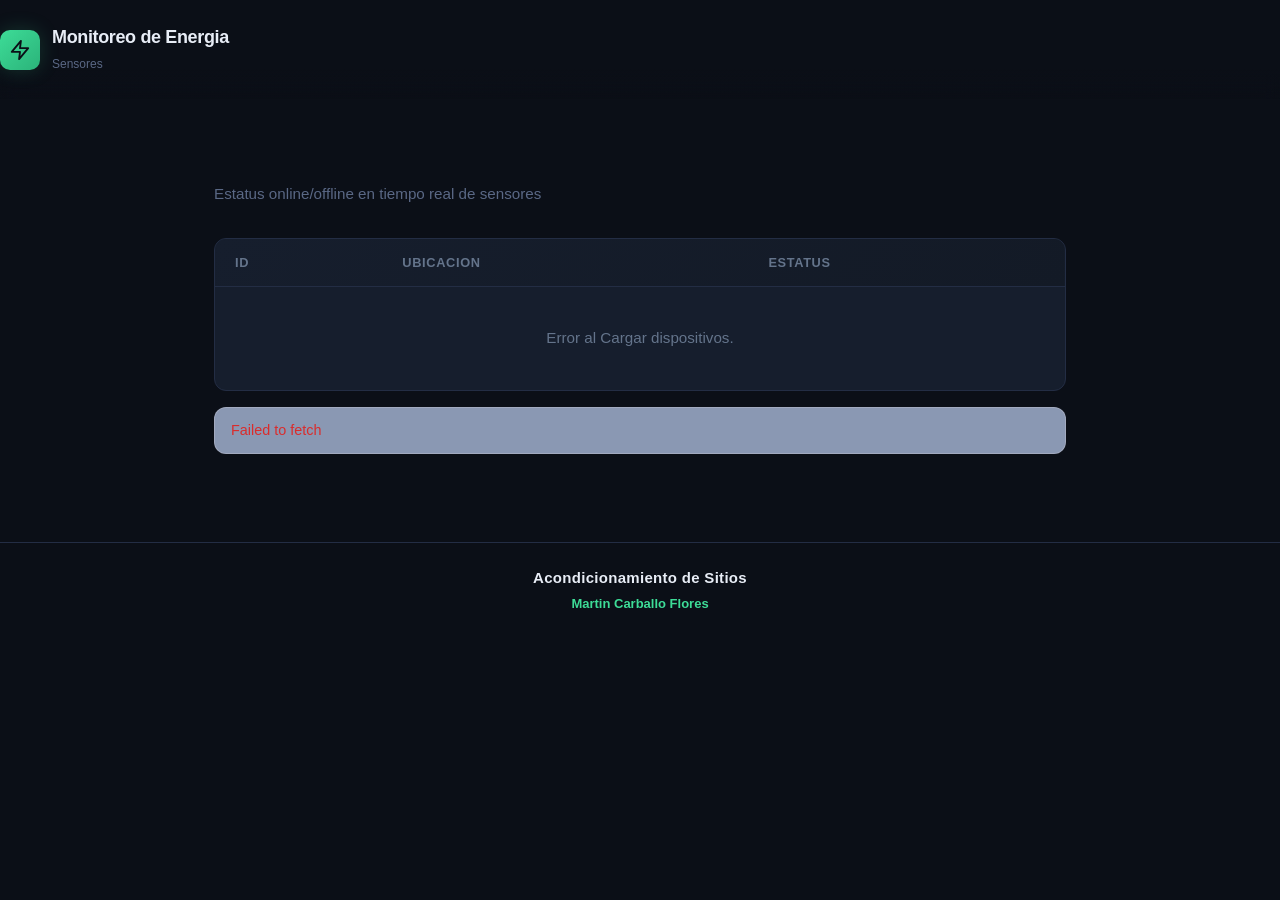
<file: index.html>
<!DOCTYPE html>
<html lang="en">
  <head>
    <meta charset="UTF-8" />
    <meta name="viewport" content="width=device-width, initial-scale=1.0" />
    <title>Monitoreo de Energia</title>
    <script type="module" src="./js/main.js" defer></script>
    <link rel="stylesheet" href="./style/style.css" />
  </head>

  <body>
    <div class="app">

      <header class="topbar">
        <div class="brand">
          <div class="brand-mark">
            <svg viewBox="0 0 24 24" width="22" height="22" fill="none" stroke="currentColor" stroke-width="2" stroke-linecap="round" stroke-linejoin="round">
              <path d="M13 2L3 14h9l-1 8 10-12h-9l1-8z"/>
            </svg>
          </div>
          <div class="brand-text">
            <h1>Monitoreo de Energia</h1>
            <span class="brand-sub">Sensores</span>
          </div>
        </div>
      </header>

      <div class="container"> 
        <header>
          <!-- <h1>Estatus de sensores</h1> -->
          <p class="subtitle">Estatus online/offline en tiempo real de sensores</p>
        </header>

        <div class="table-wrapper"> 
          <table id="deviceTable">

            <thead>
              <tr>
                <th>ID</th>
                <th>Ubicacion</th>
                <th>Estatus</th>
              </tr>
            </thead>

            <tbody id="tableBody">
              <tr class="loading-row">
                <td colspan="3">Leyendo Base de Datos…</td>
              </tr>
            </tbody>

          </table>
        </div>

        <div id="errorBanner" class="error-banner" hidden></div>
      </div>

      <footer class="footer">
        <div class="footer-title">Acondicionamiento de Sitios</div>
        <div class="footer-author">Martin Carballo Flores</div>
      </footer>
    </div>
  </body>
</html>
</file>
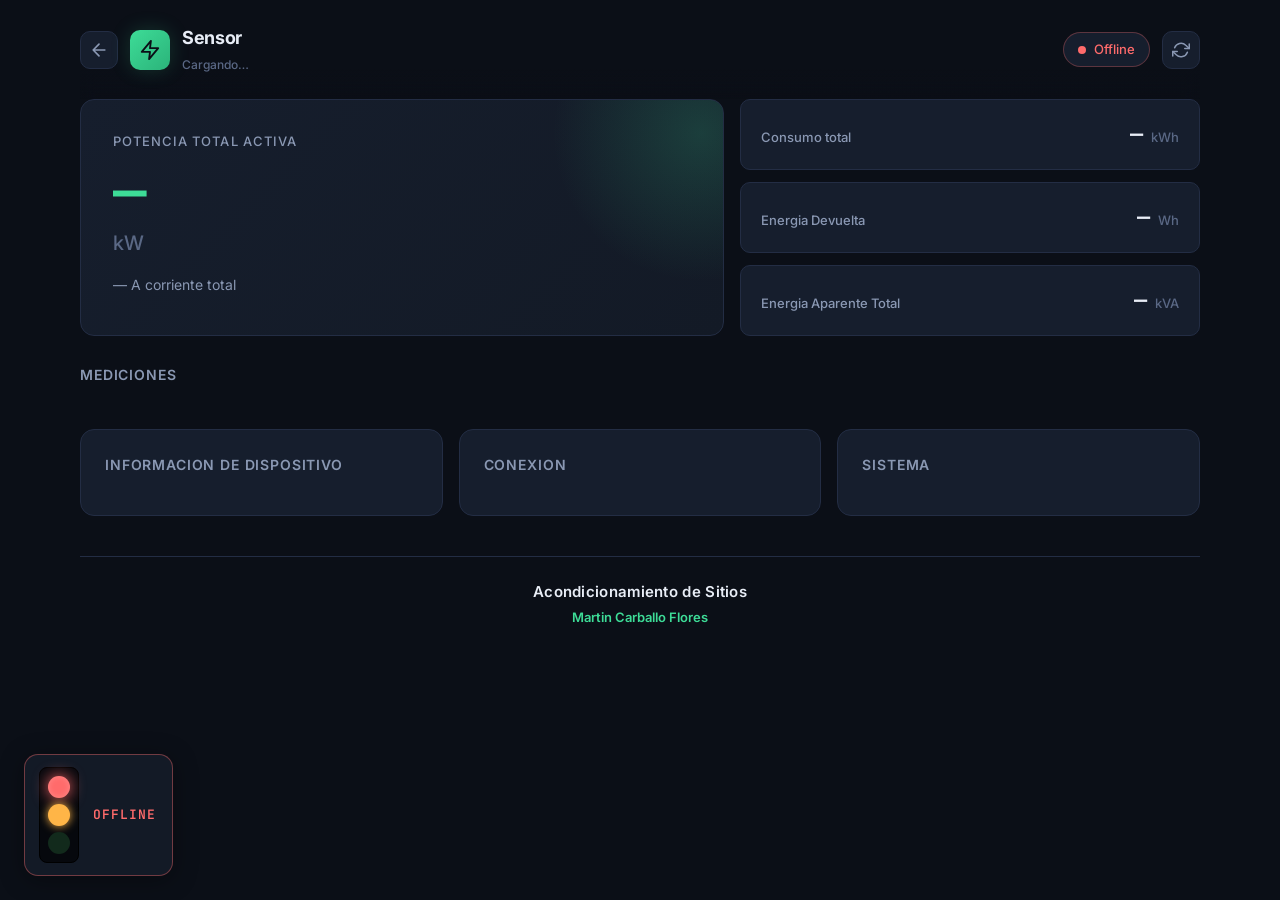
<file: device.html>
<!DOCTYPE html>
<html lang="en">
<head>
  <meta charset="UTF-8" />
  <meta name="viewport" content="width=device-width, initial-scale=1.0" />
  <title>Vista de Dispositivo</title>
  <script type="module" src="./js/device.js" defer></script>
  <link rel="stylesheet" href="./style/device.css" />
  <link rel="preconnect" href="https://fonts.googleapis.com" />
  <link rel="preconnect" href="https://fonts.gstatic.com" crossorigin />
  <link href="https://fonts.googleapis.com/css2?family=Inter:wght@400;500;600;700&family=JetBrains+Mono:wght@400;500;600&display=swap" rel="stylesheet" />
</head>
<body>
<div class="app">
  <div class="app">
    <header class="topbar">
      <div class="brand">
        <a href="index.html" class="back-btn" title="Back to dashboard">
          <svg viewBox="0 0 24 24" width="20" height="20" fill="none" stroke="currentColor" stroke-width="2" stroke-linecap="round" stroke-linejoin="round">
            <path d="M19 12H5M12 19l-7-7 7-7"/>
          </svg>
        </a>
        <div class="brand-mark">
          <svg viewBox="0 0 24 24" width="22" height="22" fill="none" stroke="currentColor" stroke-width="2" stroke-linecap="round" stroke-linejoin="round">
            <path d="M13 2L3 14h9l-1 8 10-12h-9l1-8z"/>
          </svg>
        </div>
        <div class="brand-text">
          <h1 id="deviceLocation">Sensor</h1>
          <span class="brand-sub" id="deviceTitle">Cargando…</span>
        </div>
      </div>
      <div class="topbar-right">
        <div class="status-pill" id="statusPill">
          <span class="status-dot"></span>
          <span class="status-label">Conectando…</span>
        </div>
        <button class="refresh-btn" id="refreshBtn" title="Refresh">
          <svg viewBox="0 0 24 24" width="18" height="18" fill="none" stroke="currentColor" stroke-width="2" stroke-linecap="round" stroke-linejoin="round">
            <path d="M23 4v6h-6M1 20v-6h6"/>
            <path d="M3.51 9a9 9 0 0114.85-3.36L23 10M1 14l4.64 4.36A9 9 0 0020.49 15"/>
          </svg>
        </button>
      </div>
    </header>

    <main class="content">
      <section class="hero">
        <div class="hero-card">
          <div class="hero-label">Potencia Total Activa</div>
          <div class="hero-value" id="totalPower">—</div>
          <div class="hero-unit">kW</div>
          <div class="hero-meta">
            <span id="totalCurrent">— A corriente total</span>
          </div>
        </div>
        <div class="hero-side">
          <div class="mini-stat">
            <span class="mini-label">Consumo total</span>
            <span class="mini-value" id="totalEnergy">—</span>
            <span class="mini-unit">kWh</span>
          </div>
          <div class="mini-stat">
            <span class="mini-label">Energia Devuelta</span>
            <span class="mini-value" id="totalReturned">—</span>
            <span class="mini-unit">Wh</span>
          </div>
          <div class="mini-stat">
            <span class="mini-label">Energia Aparente Total</span>
            <span class="mini-value" id="totalAprt">—</span>
            <span class="mini-unit">kVA</span>
          </div>
        </div>
      </section>

      <section class="phases">
        <h2 class="section-title">Mediciones</h2>
        <div class="phase-grid" id="phaseGrid"></div>
      </section>

      <section class="lower-grid">
        <div class="panel">
          <h2 class="section-title">Informacion de Dispositivo</h2>
          <div class="info-list" id="deviceInfo"></div>
        </div>
        <div class="panel">
          <h2 class="section-title">Conexion</h2>
          <div class="info-list" id="networkInfo"></div>
        </div>
        <div class="panel">
          <h2 class="section-title">Sistema</h2>
          <div class="info-list" id="systemInfo"></div>
        </div>
      </section>
    </main>
    
    <footer class="footer">
      <div class="footer-title">Acondicionamiento de Sitios</div>
      <div class="footer-author">Martin Carballo Flores</div>
    </footer>
    
    <div class="toast" id="toast"></div>

    <div class="alarm" id="alarm" title="Device status">
      <div class="alarm-housing">
        <div class="alarm-light red" id="lightRed"></div>
        <div class="alarm-light yellow" id="lightYellow"></div>
        <div class="alarm-light green" id="lightGreen"></div>
      </div>
      <div class="alarm-label" id="alarmLabel">Conectando</div>
    </div>
  </div>
  <!-- <script type="module" src="./js/device.js"></script> -->
</div>
</body>
</html>
</file>
<file: style/style.css>
:root {
  --primary: #2563eb;
  --primary-dark: #1d4ed8;
  --success: #16a34a;
  --success-bg: #dcfce7;
  /* --error: #dc2626; */
  --error-bg: #fee2e2;
  --neutral-50: #f8fafc;
  --neutral-100: #f1f5f9;
  --neutral-200: #e2e8f0;
  --neutral-300: #cbd5e1;
  --neutral-500: #64748b;
  --neutral-700: #334155;
  --neutral-900: #0f172a;

  --bg: #0b0f17;
  --bg-elev: #131a26;
  --bg-card: #161e2d;
  --bg-card-hover: #1a2336;
  --border: #232d44;
  --border-soft: #1c2538;
  --text: #e8edf6;
  --text-dim: #8a98b3;
  --text-faint: #5a6885;
  --accent: #3ddc97;
  --accent-dim: #2bb37a;
  --accent-glow: rgba(61, 220, 151, 0.18);
  --warn: #ffb547;
  --error: #ff6b6b;
  --info: #5b9dff;
  --phase-a: #74b5c9;
  --phase-b: #da2c2c;
  --phase-c: #4763ff;

  --radius: 12px;
  --shadow: 0 4px 24px rgba(58, 81, 114, 0.35);
  /* --shadow: 0 1px 3px rgba(0, 0, 0, 0.08), 0 1px 2px rgba(0, 0, 0, 0.04); */
  --shadow-lg: 0 10px 30px rgba(0, 0, 0, 0.08);

  --border: #232d44;
}

* {
  margin: 0;
  padding: 0;
  box-sizing: border-box;
}

body {
  font-family: -apple-system, BlinkMacSystemFont, "Segoe UI", Roboto, Helvetica, Arial, sans-serif;
  background: var(--bg);
  color: var(--text);
  line-height: 1.5;
  min-height: 100vh;
}
/* ---------------------------------------------------------- */
.topbar {
  display: flex;
  align-items: center;
  justify-content: space-between;
  padding: 24px 0;
  position: sticky;
  top: 0;
  z-index: 100;
  background: linear-gradient(to bottom, var(--bg) 70%, transparent);
  backdrop-filter: blur(8px);
}

.brand { display: flex; align-items: center; gap: 12px; }

.brand-mark {
  width: 40px; height: 40px;
  border-radius: 10px;
  background: linear-gradient(135deg, var(--accent), var(--accent-dim));
  display: flex; align-items: center; justify-content: center;
  color: #0b0f17;
  box-shadow: 0 0 20px var(--accent-glow);
}

.brand-text h1 {
  font-size: 18px;
  font-weight: 700;
  letter-spacing: -0.02em;
}

.brand-sub {
  font-size: 12px;
  color: var(--text-faint);
  font-weight: 500;
}
/* ----------------------------------------------------------- */
.container {
  max-width: 900px;
  margin: 0 auto;
  padding: 48px 24px;
}

header {
  margin-bottom: 32px;
}

h1 {
  font-size: 1.75rem;
  font-weight: 700;
  color: var(--text);
  letter-spacing: -0.02em;
}

.subtitle {
  color: var(--text-faint);
  font-size: 0.95rem;
  margin-top: 4px;
}

.table-wrapper {
  /* background: #fff; */
  background: var(--bg-card);
  border: 1px solid var(--border);
  border-radius: var(--radius);
  overflow: hidden;
  /* border: 1px solid var(--neutral-200); */
}

table {
  width: 100%;
  border-collapse: collapse;
}

thead {
  background: linear-gradient(135deg, var(--bg-card), var(--bg-elev));
}

th {
  text-align: left;
  padding: 14px 20px;
  font-size: 0.8rem;
  font-weight: 600;
  text-transform: uppercase;
  letter-spacing: 0.05em;
  color: var(--neutral-500);
  border-bottom: 1px solid var(--border);
}

td {
  padding: 16px 20px;
  font-size: 0.95rem;
  color: var(--text-dim);
  border-bottom: 1px solid var(--border);
  vertical-align: middle;
}

tbody tr:last-child td {
  border-bottom: none;
}

tbody tr {
  transition: background-color 0.15s ease;
}

/* tbody tr:hover {
  background: var(--neutral-50);
} */

.device-row {
  cursor: pointer;
}

.device-row:hover {
  background: var(--bg-card-hover);
  box-shadow: var(--shadow);
}

.device-row:active {
  background: #dbeafe;
}

.loading-row td,
.error-row td {
  text-align: center;
  color: var(--neutral-500);
  padding: 40px 20px;
}
.error-row:hover{
  background: var(--bg-card-hover);
  box-shadow: var(--shadow);
}
.id-cell {
  font-family: "SF Mono", "Fira Code", monospace;
  font-size: 0.85rem;
  color: var(--neutral-500);
}

.status-badge {
  display: inline-flex;
  align-items: center;
  gap: 6px;
  padding: 4px 12px;
  border-radius: 999px;
  font-size: 0.8rem;
  font-weight: 600;
}

.status-online {
  background: var(--success-bg);
  color: var(--success);
}

.status-offline {
  background: var(--error-bg);
  color: var(--error);
}

.status-loading {
  background: var(--neutral-100);
  color: var(--neutral-500);
}

.status-dot {
  width: 8px;
  height: 8px;
  border-radius: 50%;
  flex-shrink: 0;
}

.status-online .status-dot {
  background: var(--success);
  box-shadow: 0 0 0 3px rgba(22, 163, 74, 0.2);
  animation: pulse 2s infinite;
}

.status-offline .status-dot {
  background: var(--error);
}

.status-loading .status-dot {
  background: var(--neutral-300);
}

@keyframes pulse {
  0%, 100% {
    box-shadow: 0 0 0 3px rgba(22, 163, 74, 0.2);
  }
  50% {
    box-shadow: 0 0 0 6px rgba(22, 163, 74, 0.05);
  }
}

.error-banner {
  margin-top: 16px;
  padding: 12px 16px;
  background: var(--text-dim);
  color: var(--phase-b);
  border-radius: var(--radius);
  font-size: 0.9rem;
  border: 1px solid rgba(255, 237, 237, 0.2);
}

/* Footer */
.footer {
  margin-top: 40px;
  padding: 24px 0;
  border-top: 1px solid var(--border);
  text-align:center;
}
.footer-title {
  font-size: 15px;
  font-weight: 600;
  color: var(--text);
  letter-spacing: 0.02em;
}

.footer-author {
  font-size: 13px;
  color: var(--accent);
  margin-top: 4px;
  font-weight: 600;
}

@media (max-width: 640px) {
  .container {
    padding: 24px 16px;
  }
  th, td {
    padding: 12px 14px;
    font-size: 0.85rem;
  }
  .id-cell {
    font-size: 0.75rem;
  }
}
</file>
<file: style/device.css>
:root {
  --bg: #0b0f17;
  --bg-elev: #131a26;
  --bg-card: #161e2d;
  --bg-card-hover: #1a2336;
  --border: #232d44;
  --border-soft: #1c2538;
  --text: #e8edf6;
  --text-dim: #8a98b3;
  --text-faint: #5a6885;
  --accent: #3ddc97;
  --accent-dim: #2bb37a;
  --accent-glow: rgba(61, 220, 151, 0.18);
  --warn: #ffb547;
  --error: #ff6b6b;
  --info: #5b9dff;
  --phase-a: #74b5c9;
  --phase-b: #da2c2c;
  --phase-c: #4763ff;
  --radius: 14px;
  --radius-sm: 10px;
  --shadow: 0 4px 24px rgba(0, 0, 0, 0.35);
  --transition: 0.2s cubic-bezier(0.4, 0, 0.2, 1);
}

* { margin: 0; padding: 0; box-sizing: border-box; }

body {
  font-family: 'Inter', system-ui, -apple-system, sans-serif;
  background: var(--bg);
  color: var(--text);
  min-height: 100vh;
  line-height: 1.5;
  -webkit-font-smoothing: antialiased;
}

.app {
  max-width: 1200px;
  margin: 0 auto;
  padding: 0 20px 60px;
}

/* Topbar */
.topbar {
  display: flex;
  align-items: center;
  justify-content: space-between;
  padding: 24px 0;
  position: sticky;
  top: 0;
  z-index: 100;
  background: linear-gradient(to bottom, var(--bg) 70%, transparent);
  backdrop-filter: blur(8px);
}

.brand { display: flex; align-items: center; gap: 12px; }

.back-btn {
  display: flex;
  align-items: center;
  justify-content: center;
  width: 38px; height: 38px;
  border-radius: 10px;
  background: var(--bg-card);
  border: 1px solid var(--border);
  color: var(--text-dim);
  cursor: pointer;
  transition: var(--transition);
  text-decoration: none;
}

.back-btn:hover {
  background: var(--bg-card-hover);
  color: var(--accent);
  border-color: rgba(61, 220, 151, 0.3);
}

.brand-mark {
  width: 40px; height: 40px;
  border-radius: 10px;
  background: linear-gradient(135deg, var(--accent), var(--accent-dim));
  display: flex; align-items: center; justify-content: center;
  color: #0b0f17;
  box-shadow: 0 0 20px var(--accent-glow);
}

.brand-text h1 {
  font-size: 18px;
  font-weight: 700;
  letter-spacing: -0.02em;
}

.brand-sub {
  font-size: 12px;
  color: var(--text-faint);
  font-weight: 500;
}

.topbar-right { display: flex; align-items: center; gap: 12px; }

.status-pill {
  display: flex;
  align-items: center;
  gap: 8px;
  padding: 7px 14px;
  border-radius: 20px;
  background: var(--bg-card);
  border: 1px solid var(--border);
  font-size: 13px;
  font-weight: 500;
  color: var(--text-dim);
  transition: var(--transition);
}

.status-pill.online { color: var(--accent); border-color: rgba(61, 220, 151, 0.3); }
.status-pill.offline { color: var(--error); border-color: rgba(255, 107, 107, 0.3); }

.status-dot {
  width: 8px; height: 8px;
  border-radius: 50%;
  background: var(--text-faint);
  transition: var(--transition);
}

.status-pill.online .status-dot {
  background: var(--accent);
  box-shadow: 0 0 8px var(--accent);
  animation: pulse 2s infinite;
}

.status-pill.offline .status-dot { background: var(--error); }

@keyframes pulse {
  0%, 100% { opacity: 1; }
  50% { opacity: 0.5; }
}

.refresh-btn {
  width: 38px; height: 38px;
  border-radius: 10px;
  background: var(--bg-card);
  border: 1px solid var(--border);
  color: var(--text-dim);
  cursor: pointer;
  display: flex; align-items: center; justify-content: center;
  transition: var(--transition);
}

.refresh-btn:hover {
  background: var(--bg-card-hover);
  color: var(--accent);
  border-color: rgba(61, 220, 151, 0.3);
}

.refresh-btn.spinning svg { animation: spin 0.8s linear; }

@keyframes spin {
  from { transform: rotate(0deg); }
  to { transform: rotate(360deg); }
}

/* Hero */
.hero {
  display: grid;
  grid-template-columns: 1.4fr 1fr;
  gap: 16px;
  margin-bottom: 28px;
}

.hero-card {
  background: linear-gradient(135deg, var(--bg-card), var(--bg-elev));
  border: 1px solid var(--border);
  border-radius: var(--radius);
  padding: 32px;
  position: relative;
  overflow: hidden;
}

.hero-card::before {
  content: '';
  position: absolute;
  top: -50%; right: -20%;
  width: 300px; height: 300px;
  background: radial-gradient(circle, var(--accent-glow), transparent 70%);
  pointer-events: none;
}

.hero-label {
  font-size: 13px;
  font-weight: 500;
  color: var(--text-dim);
  text-transform: uppercase;
  letter-spacing: 0.08em;
  margin-bottom: 12px;
}

.hero-value {
  font-family: 'JetBrains Mono', monospace;
  font-size: 56px;
  font-weight: 600;
  letter-spacing: -0.03em;
  color: var(--accent);
  line-height: 1;
}

.hero-unit {
  display: inline-block;
  font-size: 20px;
  color: var(--text-faint);
  font-weight: 500;
  margin-top: 8px;
}

.hero-meta {
  margin-top: 16px;
  font-size: 14px;
  color: var(--text-dim);
}

.hero-side {
  display: flex;
  flex-direction: column;
  gap: 12px;
}

.mini-stat {
  background: var(--bg-card);
  border: 1px solid var(--border);
  border-radius: var(--radius-sm);
  padding: 18px 20px;
  display: flex;
  align-items: baseline;
  gap: 8px;
  transition: var(--transition);
}

.mini-stat:hover {
  background: var(--bg-card-hover);
  transform: translateY(-2px);
}

.mini-label {
  font-size: 13px;
  color: var(--text-dim);
  font-weight: 500;
  margin-right: auto;
}

.mini-value {
  font-family: 'JetBrains Mono', monospace;
  font-size: 22px;
  font-weight: 600;
  color: var(--text);
}

.mini-unit {
  font-size: 13px;
  color: var(--text-faint);
  font-weight: 500;
}

/* Section titles */
.section-title {
  font-size: 14px;
  font-weight: 600;
  color: var(--text-dim);
  text-transform: uppercase;
  letter-spacing: 0.06em;
  margin-bottom: 16px;
}

/* Phase grid */
.phases { margin-bottom: 28px; }

.phase-grid {
  display: grid;
  grid-template-columns: repeat(3, 1fr);
  gap: 16px;
}

.phase-card {
  background: var(--bg-card);
  border: 1px solid var(--border);
  border-radius: var(--radius);
  padding: 24px;
  position: relative;
  overflow: hidden;
  transition: var(--transition);
}

.phase-card:hover {
  background: var(--bg-card-hover);
  transform: translateY(-3px);
  box-shadow: var(--shadow);
}

.phase-card::before {
  content: '';
  position: absolute;
  top: 0; left: 0; right: 0;
  height: 3px;
  background: var(--phase-color);
}

.phase-card[data-phase="a"] { --phase-color: var(--phase-a); }
.phase-card[data-phase="b"] { --phase-color: var(--phase-b); }
.phase-card[data-phase="c"] { --phase-color: var(--phase-c); }

.phase-header {
  display: flex;
  align-items: center;
  justify-content: space-between;
  margin-bottom: 20px;
}

.phase-name {
  font-size: 15px;
  font-weight: 600;
  display: flex;
  align-items: center;
  gap: 8px;
}

.phase-name::before {
  content: '';
  width: 10px; height: 10px;
  border-radius: 50%;
  background: var(--phase-color);
  box-shadow: 0 0 8px var(--phase-color);
}

.phase-power {
  font-family: 'JetBrains Mono', monospace;
  font-size: 24px;
  font-weight: 600;
  color: var(--phase-color);
}

.phase-power-unit {
  font-size: 13px;
  color: var(--text-faint);
  font-weight: 500;
}

.phase-metrics {
  display: grid;
  grid-template-columns: 1fr 1fr;
  gap: 12px 16px;
}

.metric {
  display: flex;
  flex-direction: column;
  gap: 2px;
}

.metric-label {
  font-size: 11px;
  color: var(--text-faint);
  text-transform: uppercase;
  letter-spacing: 0.05em;
  font-weight: 500;
}

.metric-value {
  font-family: 'JetBrains Mono', monospace;
  font-size: 15px;
  font-weight: 500;
  color: var(--text);
}

/* Lower grid */
.lower-grid {
  display: grid;
  grid-template-columns: repeat(3, 1fr);
  gap: 16px;
}

.panel {
  background: var(--bg-card);
  border: 1px solid var(--border);
  border-radius: var(--radius);
  padding: 24px;
}

.info-list {
  display: flex;
  flex-direction: column;
  gap: 14px;
}

.info-row {
  display: flex;
  justify-content: space-between;
  align-items: center;
  gap: 12px;
  font-size: 14px;
}

.info-key {
  color: var(--text-dim);
  font-weight: 500;
}

.info-val {
  font-family: 'JetBrains Mono', monospace;
  color: var(--text);
  font-weight: 500;
  text-align: right;
}

.info-val.muted { color: var(--text-faint); }
.info-val.good { color: var(--accent); }
.info-val.warn { color: var(--warn); }

/* Toast */
.toast {
  position: fixed;
  bottom: 24px;
  left: 50%;
  transform: translateX(-50%) translateY(100px);
  background: var(--bg-elev);
  border: 1px solid var(--border);
  color: var(--text);
  padding: 12px 20px;
  border-radius: 10px;
  font-size: 14px;
  font-weight: 500;
  box-shadow: var(--shadow);
  z-index: 200;
  opacity: 0;
  transition: all 0.3s cubic-bezier(0.4, 0, 0.2, 1);
  pointer-events: none;
}

.toast.show {
  transform: translateX(-50%) translateY(0);
  opacity: 1;
}

.toast.error { border-color: rgba(255, 107, 107, 0.4); color: var(--error); }
.toast.success { border-color: rgba(61, 220, 151, 0.4); color: var(--accent); }

/* Alarm traffic light */
.alarm {
  position: fixed;
  bottom: 24px;
  left: 24px;
  display: flex;
  align-items: center;
  gap: 14px;
  padding: 12px 16px 12px 14px;
  background: var(--bg-elev);
  border: 1px solid var(--border);
  border-radius: 14px;
  box-shadow: var(--shadow);
  z-index: 150;
  transition: var(--transition);
}

.alarm-housing {
  display: flex;
  flex-direction: column;
  gap: 6px;
  padding: 8px;
  background: #06080d;
  border-radius: 8px;
  border: 1px solid #000;
}

.alarm-light {
  width: 22px;
  height: 22px;
  border-radius: 50%;
  background: #1a1f2e;
  transition: var(--transition);
  position: relative;
}

.alarm-light.red { background: #2a1212; }
.alarm-light.yellow { background: #2a2412; }
.alarm-light.green { background: #122a1c; }

.alarm.online .alarm-light.green {
  background: var(--accent);
  box-shadow: 0 0 14px var(--accent), inset 0 0 6px rgba(255,255,255,0.2);
}

.alarm.offline .alarm-light.red {
  background: var(--error);
  box-shadow: 0 0 16px var(--error), inset 0 0 6px rgba(255,255,255,0.2);
  animation: alarmFlash 0.8s ease-in-out infinite alternate;
}

.alarm.offline .alarm-light.yellow {
  background: var(--warn);
  box-shadow: 0 0 10px var(--warn);
  animation: alarmFlash 0.8s ease-in-out infinite alternate 0.4s;
}

@keyframes alarmFlash {
  from { opacity: 0.4; }
  to { opacity: 1; }
}

.alarm-label {
  font-family: 'JetBrains Mono', monospace;
  font-size: 13px;
  font-weight: 600;
  letter-spacing: 0.08em;
  color: var(--text-dim);
  transition: var(--transition);
}

.alarm.online .alarm-label { color: var(--accent); }
.alarm.offline .alarm-label { color: var(--error); }

.alarm.offline {
  border-color: rgba(255, 107, 107, 0.4);
  animation: alarmShake 0.4s ease-in-out;
}

@keyframes alarmShake {
  0%, 100% { transform: translateX(0); }
  25% { transform: translateX(-3px); }
  75% { transform: translateX(3px); }
}

/* Footer */
.footer {
  margin-top: 40px;
  padding: 24px 0;
  border-top: 1px solid var(--border);
  text-align: center;
}
.footer-title {
  font-size: 15px;
  font-weight: 600;
  color: var(--text);
  letter-spacing: 0.02em;
}

.footer-author {
  font-size: 13px;
  color: var(--accent);
  margin-top: 4px;
  font-weight: 600;
}

@media only screen and (max-width: 767px) {
  .alarm { display: none; }
}

/* Responsive */
@media (max-width: 900px) {
  .hero { grid-template-columns: 1fr; }
  .phase-grid { grid-template-columns: 1fr; }
  .lower-grid { grid-template-columns: 1fr; }
  .hero-value { font-size: 44px; }
}

@media (max-width: 480px) {
  .app { padding: 0 14px 40px; }
  .hero-card { padding: 24px; }
  .hero-value { font-size: 38px; }
  .brand-text h1 { font-size: 16px; }
  .brand-sub { display: none; }
}
</file>
